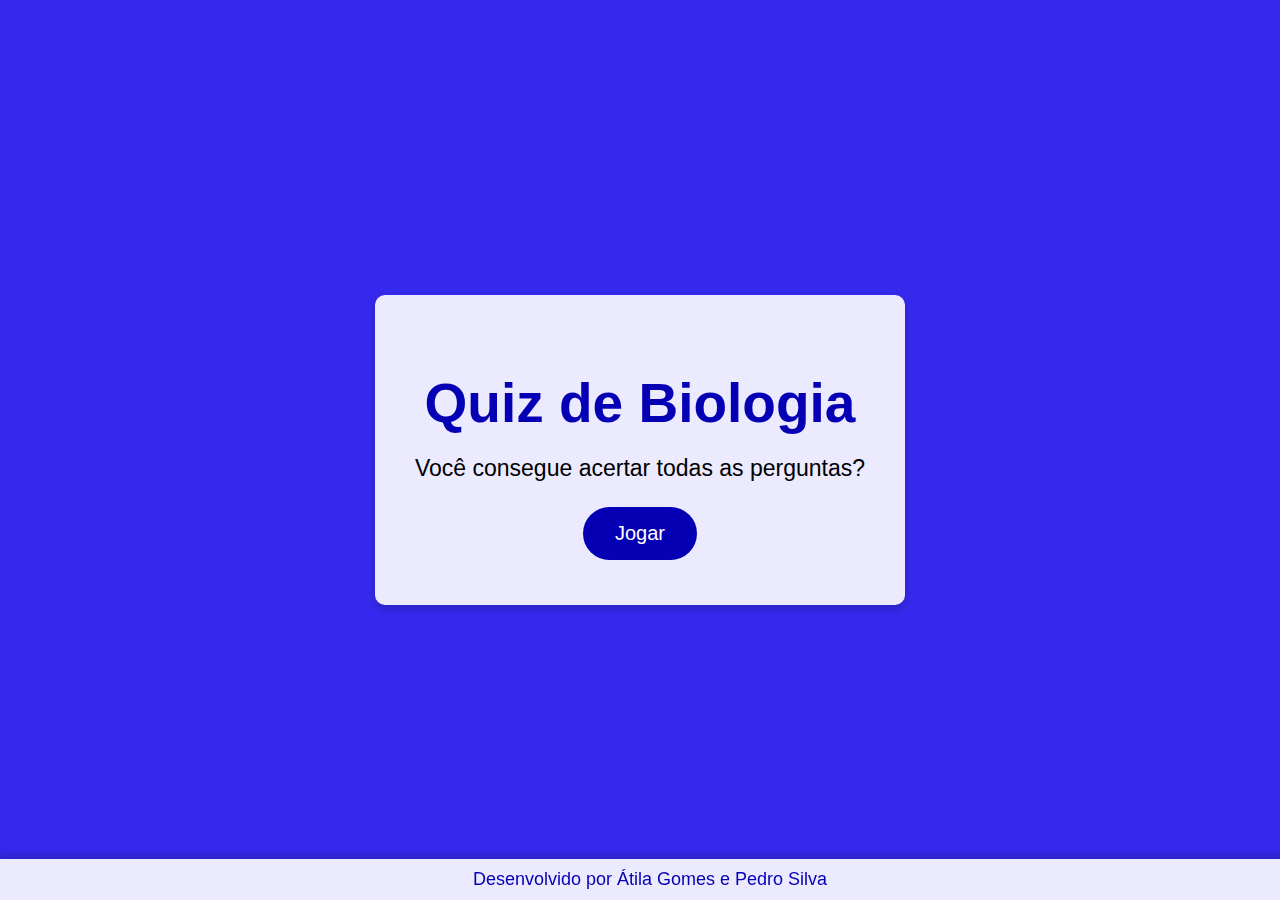
<file: index.html>
<!DOCTYPE html>
<html lang="pt-br">
<head>
    <meta charset="UTF-8">
    <meta name="viewport" content="width=device-width, initial-scale=1.0">
    <title>Quiz de Biologia</title>
    <link rel="stylesheet" href="quiz.css">
    <script src="index.js" defer></script>
</head>
<body>
    <div class="container">
        <div class="texto_principal">
            <h1 class="titulo">Quiz de Biologia</h1>
            <a class="sub_titulo">Você consegue acertar todas as perguntas?</a>
            <button class="botao_jogar">Jogar</button>
        </div>
    </div>
    <footer class="rodape">
        <p>Desenvolvido por Átila Gomes e Pedro Silva</p>
    </footer>
</body>
</html>
</file>
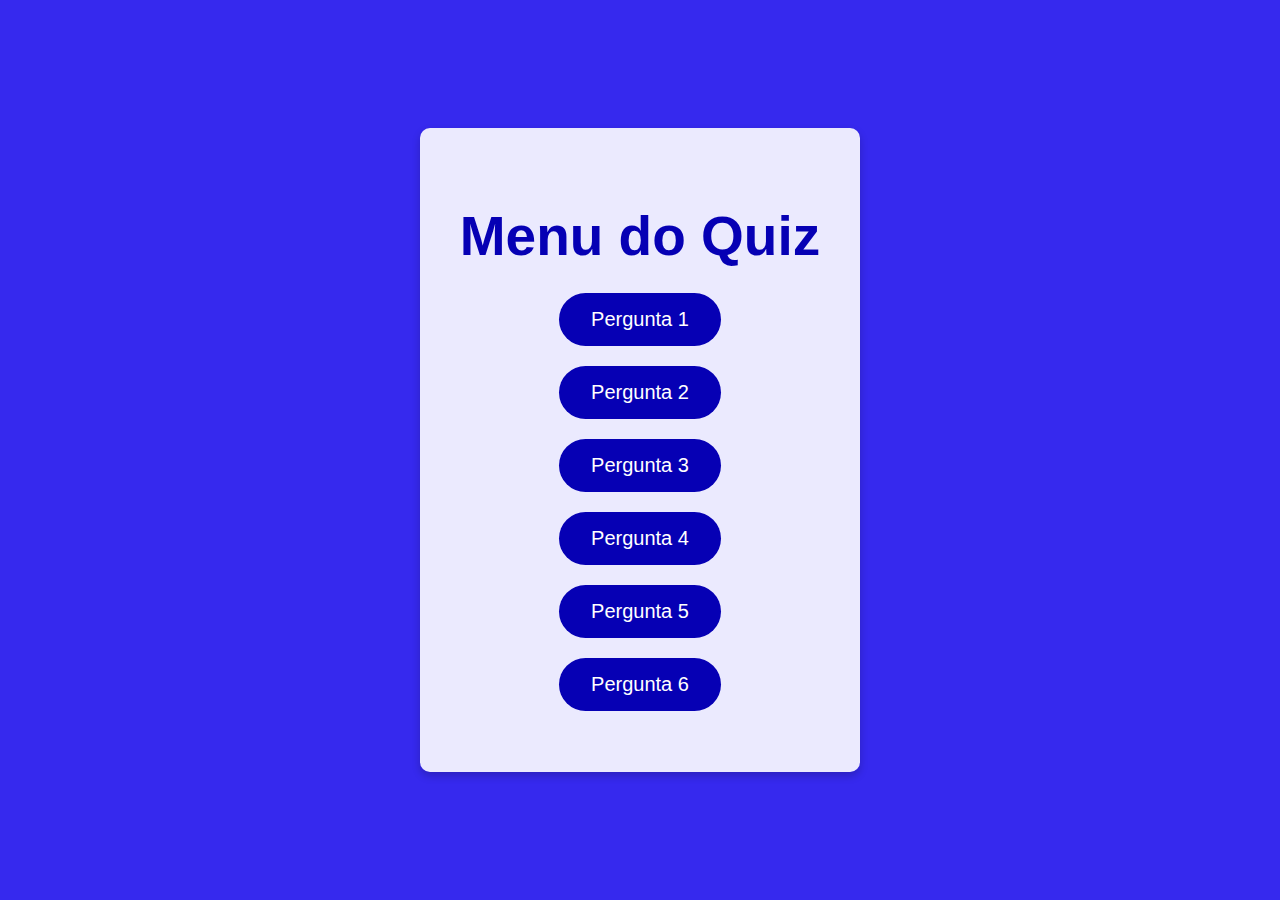
<file: menu.html>
<!DOCTYPE html>
<html lang="pt-br">
<head>
    <meta charset="UTF-8">
    <meta name="viewport" content="width=device-width, initial-scale=1.0">
    <title>Menu do Quiz de Biologia</title>
    <link rel="stylesheet" href="quiz.css">
    <script src="menu.js" defer></script>
</head>
<body>
    <div class="container">
        <div class="menu_principal">
            <h1 class="titulo">Menu do Quiz</h1>
            <ul class="lista_perguntas">
                <li><button class="botao_pergunta" data-pergunta="0">Pergunta 1</button></li>
                <li><button class="botao_pergunta" data-pergunta="1">Pergunta 2</button></li>
                <li><button class="botao_pergunta" data-pergunta="2">Pergunta 3</button></li>
                <li><button class="botao_pergunta" data-pergunta="3">Pergunta 4</button></li>
                <li><button class="botao_pergunta" data-pergunta="4">Pergunta 5</button></li>
                <li><button class="botao_pergunta" data-pergunta="5">Pergunta 6</button></li>
            </ul>
        </div>
    </div>
</body>
</html>
</file>
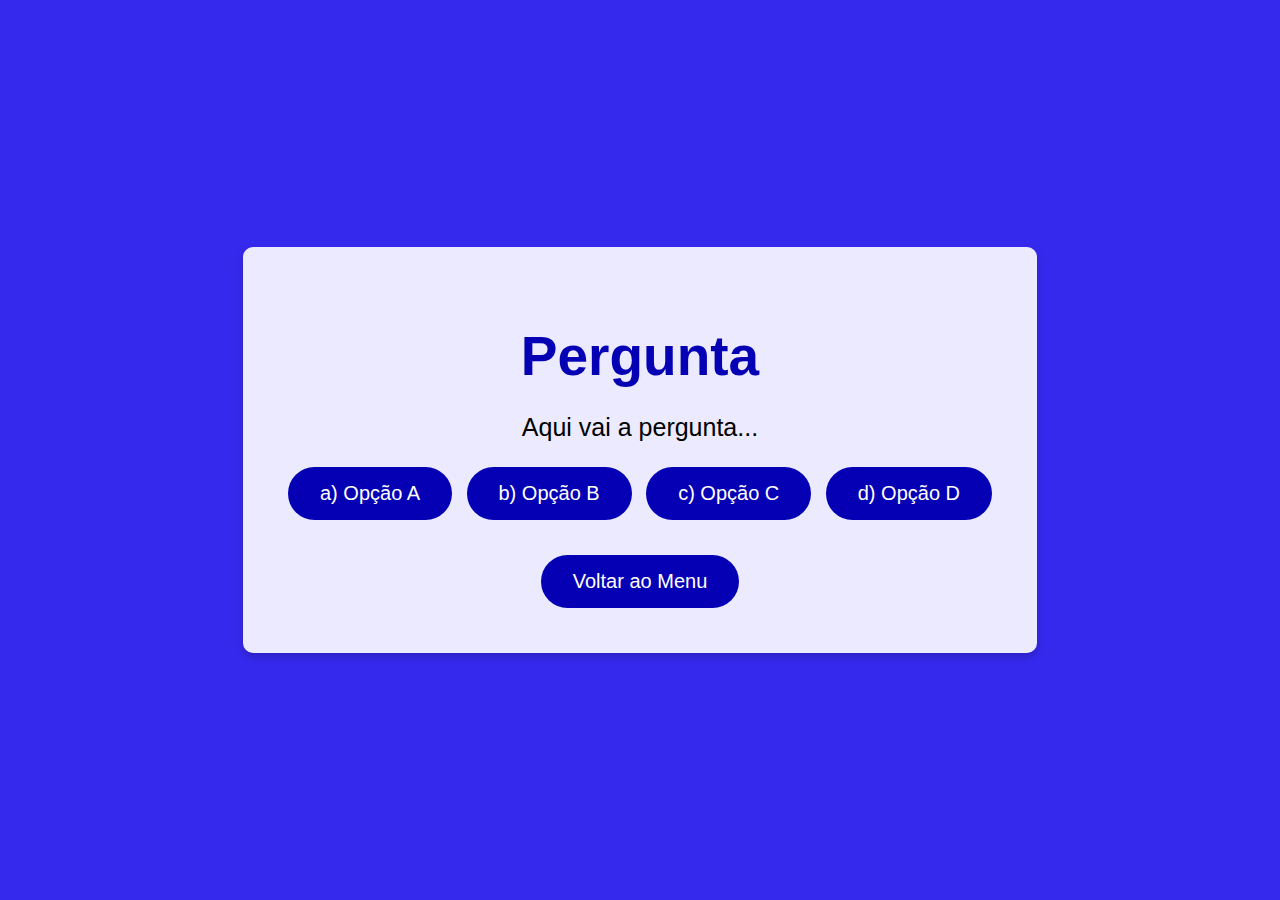
<file: pergunta.html>
<!DOCTYPE html>
<html lang="pt-br">
<head>
    <meta charset="UTF-8">
    <meta name="viewport" content="width=device-width, initial-scale=1.0">
    <title>Quiz de Biologia - Pergunta</title>
    <link rel="stylesheet" href="quiz.css">
    <script src="pergunta.js" defer></script>
</head>
<body>
    <div class="container">
        <div class="pergunta_principal">
            <h1 class="titulo_pergunta">Pergunta</h1>
            <p class="pergunta_texto">Aqui vai a pergunta...</p>
            <div class="opcoes">
                <button class="opcao" data-resposta="a">a) Opção A</button>
                <button class="opcao" data-resposta="b">b) Opção B</button>
                <button class="opcao" data-resposta="c">c) Opção C</button>
                <button class="opcao" data-resposta="d">d) Opção D</button>
            </div>
            <p class="feedback"></p>
            <button class="botao_voltar">Voltar ao Menu</button>
        </div>
    </div>
</body>
</html>
</file>
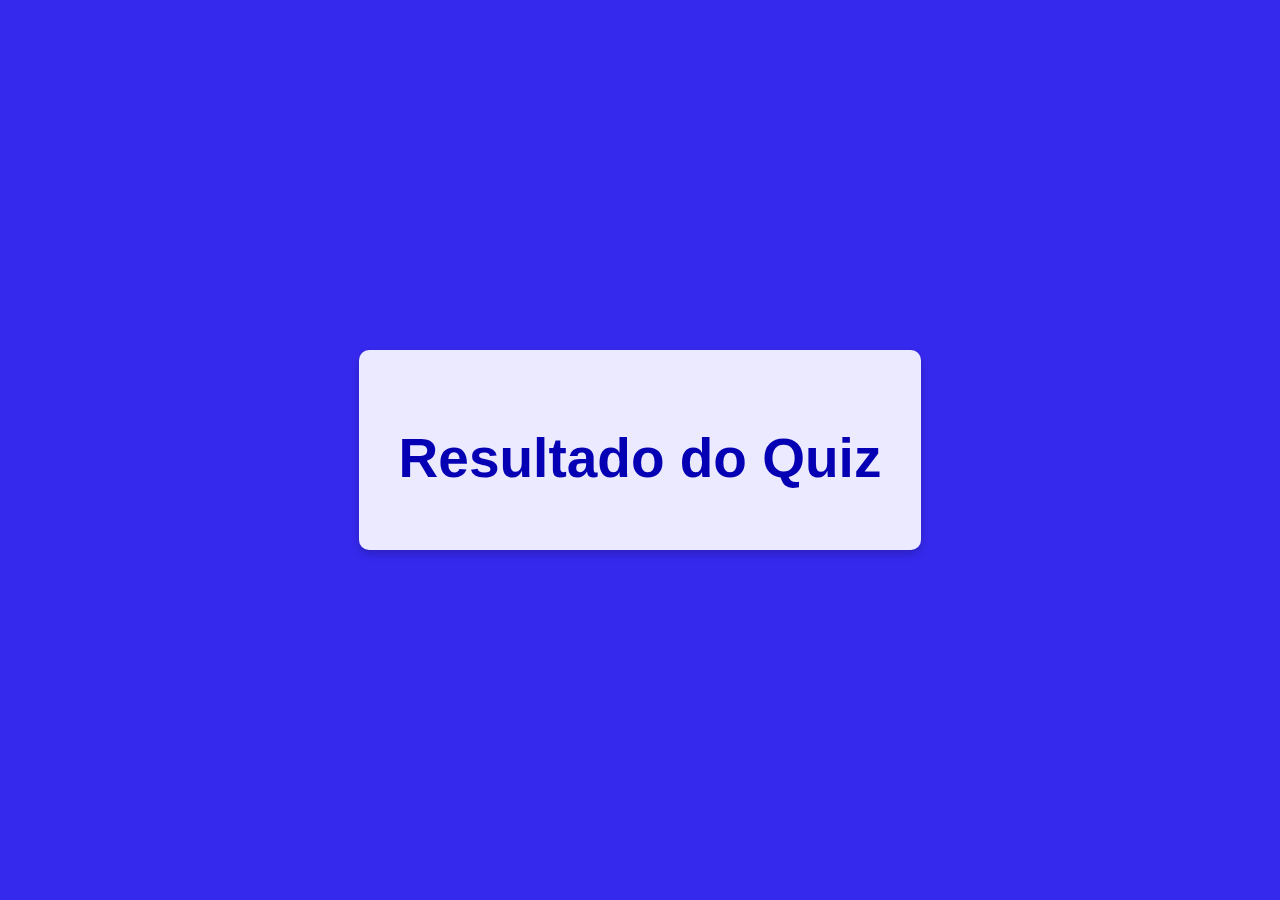
<file: resultado.html>
<!DOCTYPE html>
<html lang="pt-br">
<head>
    <meta charset="UTF-8">
    <meta name="viewport" content="width=device-width, initial-scale=1.0">
    <title>Quiz de Biologia - Resultado</title>
    <link rel="stylesheet" href="quiz.css">
    <script src="resultado.js" defer></script>
</head>
<body>
    <div class="container" id="resultado">
        <div class="resultado_principal">
            <h1 class="titulo_resultado">Resultado do Quiz</h1>
            <div class="resultado-boxes" id="resultado-boxes">
            </div>
            <p class="resultado_detalhes" id="resultado-detalhes"></p>
        </div>
    </div>
</body>
</html>
</file>
<file: quiz.css>
html, body {
    height: 100%;
    margin: 0;
    display: flex;
    flex-direction: column;
    background-color: #3629ee;
    font-family: 'Arial', sans-serif;
}

.container {
    flex: 1;
    display: flex;
    justify-content: center;
    align-items: center;
}

.texto_principal, .menu_principal, .pergunta_principal, .resultado_principal {
    text-align: center;
    background: rgba(255, 255, 255, 0.9);
    padding: 40px;
    border-radius: 10px;
    box-shadow: 0 4px 8px rgba(0, 0, 0, 0.2);
    transition: transform 0.3s, box-shadow 0.3s;
    position: relative;
}

.texto_principal:hover, .menu_principal:hover, .pergunta_principal:hover, .rodape:hover {
    transform: scale(1.05);
    box-shadow: 0 8px 16px rgba(0, 0, 0, 0.2);
}

.titulo, .titulo_pergunta, .titulo_resultado {
    margin-bottom: 20px;
    font-size: 55px;
    color: #0600b4;
}

.sub_titulo {
    display: block;
    margin-bottom: 20px;
    color: black;
    text-decoration: none;
    font-size: 23px;
}

.botao_jogar, .botao_pergunta, .opcao, .botao_voltar {
    background-color: #0600b4;
    border: none;
    color: white;
    padding: 15px 32px;
    text-decoration: none;
    font-size: 20px;
    border-radius: 30px;
    cursor: pointer;
    transition: background-color 0.3s ease, transform 0.3s ease;
    margin: 5px;
}

.botao_jogar:hover, .botao_pergunta:hover, .opcao:hover, .botao_voltar:hover {
    background-color: #08064a;
    transform: scale(1.1);
}

.lista_perguntas {
    list-style: none;
    padding: 0;
}

.lista_perguntas li {
    margin-bottom: 10px;
}

.pergunta_texto {
    font-size: 25px;
    margin-bottom: 20px;
}

.feedback {
    font-size: 25px;
    margin-top: 20px;
}

.questao-box {
    flex: 1 1 300px;
    border: 2px solid #0600b4;
    border-radius: 10px;
    padding: 20px;
    background-color: rgba(255, 255, 255, 0.9);
    margin-bottom: 20px;
}

.questao-box p {
    font-size: 18px;
    margin: 10px 0;
}

.resultado-box {
    border: 2px solid transparent;
    border-radius: 10px;
    padding: 15px;
    margin-bottom: 20px;
    background-color: rgba(255, 255, 255, 0.9);
}

.resultado-box h2 {
    font-size: 24px;
    margin-bottom: 10px;
    text-align: center;
}

.resultado-box .questao {
    margin-top: 10px;
}

.resposta-correta {
    border-color: green;
}

.resposta-incorreta {
    border-color: red;
}

.botao_verde {
    background-color: green !important;
}

.rodape {
    text-align: center;
    padding: 10px;
    background-color: rgba(255, 255, 255, 0.9);
    width: 100%;
    position: fixed;
    bottom: 0;
    box-shadow: 0 -4px 8px rgba(0, 0, 0, 0.2);
}

.rodape p {
    margin: 0;
    font-size: 18px;
    color: #0600b4;
}
</file>
